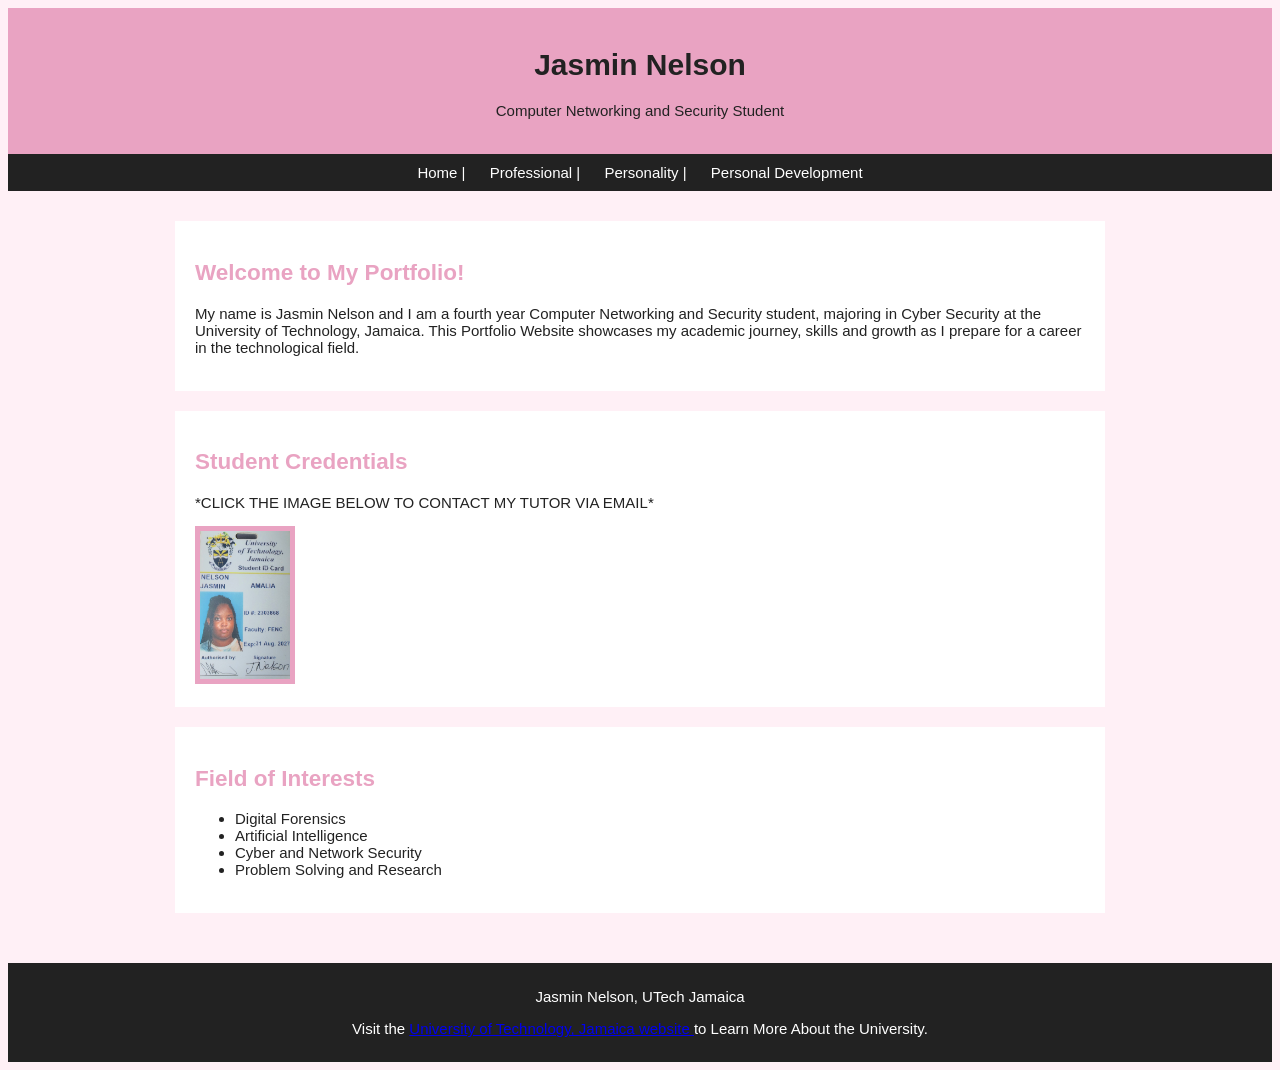
<file: index.html>
<!DOCTYPE html>
<html lang="en">
  
<head>
<meta charset="UTF-8">
<meta name="viewport" content="width=device-width, initial-scale=1.0">
<meta http-equiv="refresh" content="0; url=Codes/index.html">
<title>Jasmin Nelson Portfolio</title>
</head>
  
<body>
<p>If you are not redirected, <a href="Codes/index.html">click here to view my portfolio</a>.</p>
</body>
</html>
</file>
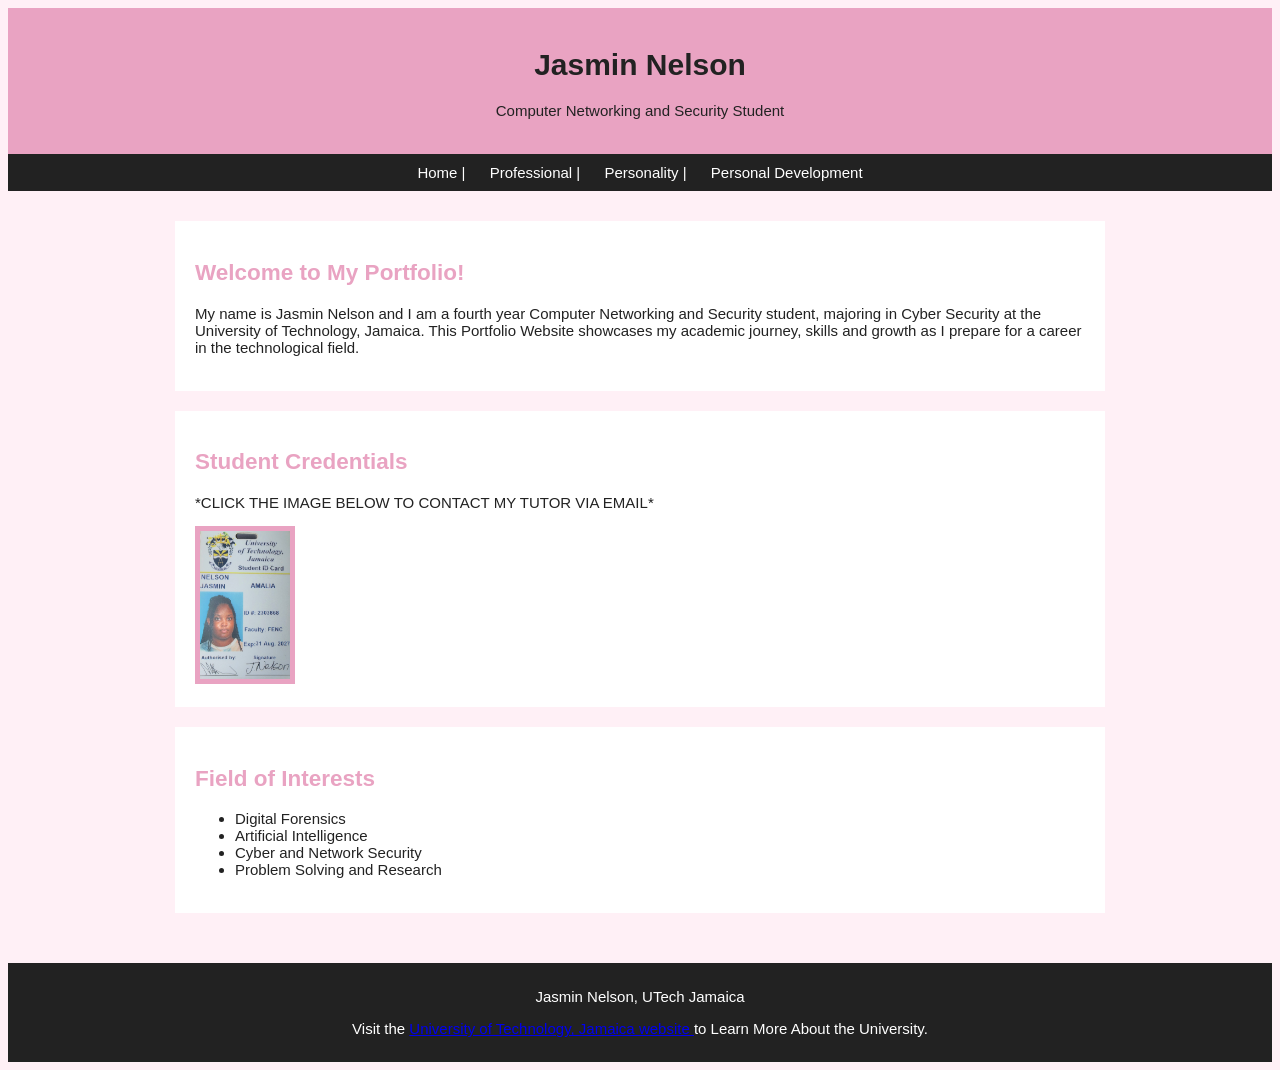
<file: Codes/index.html>
<!-- Jasmin Nelson -->
<!-- Student ID: 2303868 -->
<!-- Web Programming Individual Assignment 1 -->
<!-- HTML for the Student Website -->

<!DOCTYPE html>
<html lang="en">

<head>
<meta charset="UTF-8">
<meta name="viewport" content="width=device-width, initial-scale=1.0">

<title>Jasmin Nelson - Student Website</title>
<link rel="stylesheet" href="../style.css">
</head>

<body>
<header>
<h1>Jasmin Nelson</h1>
<p>Computer Networking and Security Student</p>
</header>

<nav>
<a href="index.html">Home  |</a>
<a href="professional.html">Professional |</a>
<a href="personality.html">Personality |</a>
<a href="development.html">Personal Development</a>
</nav>

<main>

<section class="intro">
<h2>Welcome to My Portfolio!</h2>
<p>My name is Jasmin Nelson and I am a fourth year Computer Networking and Security student, majoring in Cyber Security at the University of Technology, Jamaica. This Portfolio Website showcases my academic journey, skills and growth as I prepare for a career in the technological field.</p> 
</section>

<section>
<h2>Student Credentials</h2>
<p>*CLICK THE IMAGE BELOW TO CONTACT MY TUTOR VIA EMAIL*</p>

<a href="mailto:sirisha.badika@gmail.com?subject=Web%20Programming%20IA1">
<img src="../Assets/jasphoto2.jpg" alt="UTech student ID Photo" class="jasphoto2"> 
</a>
</section>

<section>
<h2>Field of Interests</h2>
<ul>
<li>Digital Forensics</li>
<li>Artificial Intelligence</li>
<li>Cyber and Network Security</li>
<li>Problem Solving and Research</li>
</ul>
</section>
</main>

<footer>
<p>Jasmin Nelson, UTech Jamaica</p>
<p>Visit the <a href="https://www.utech.edu.jm/" target="_blank" rel="noopener noreferrer">
University of Technology, Jamaica website </a> to Learn More About the University.</p>
</footer>

</body>
</html>
</file>
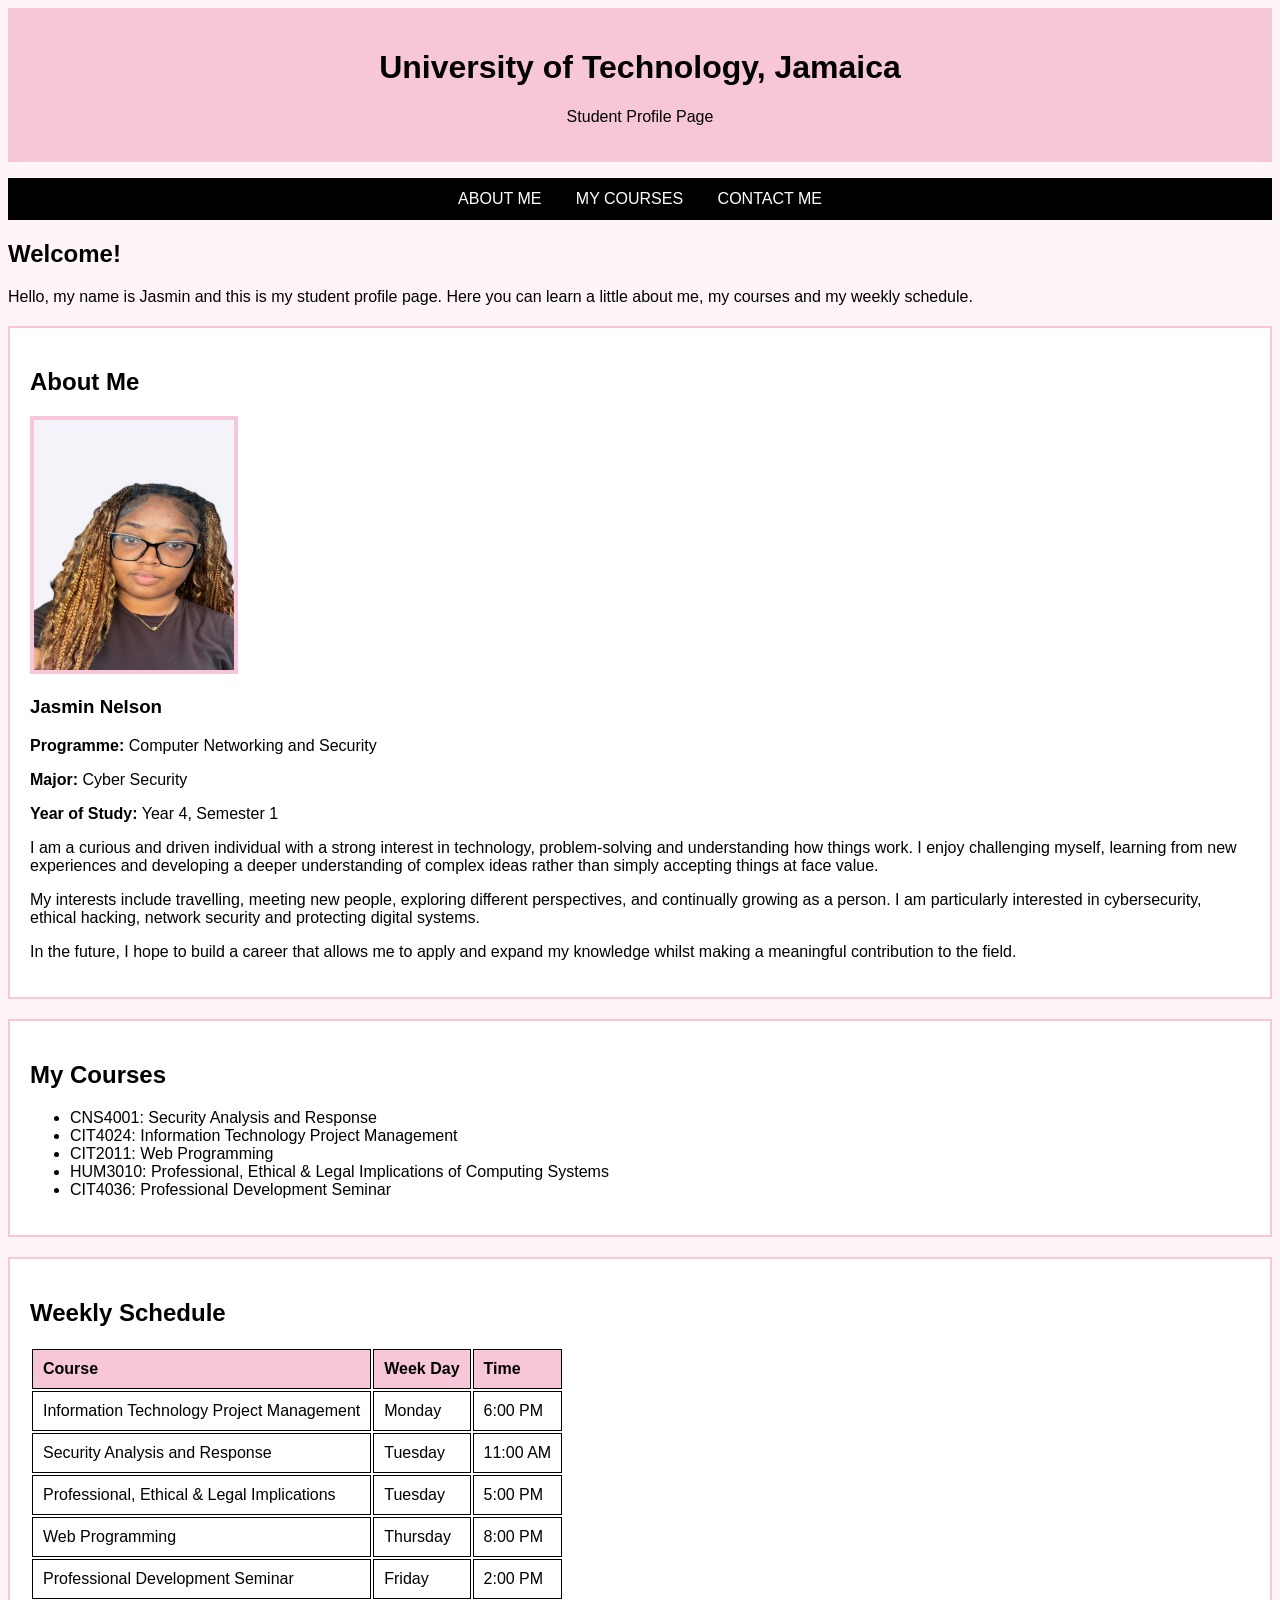
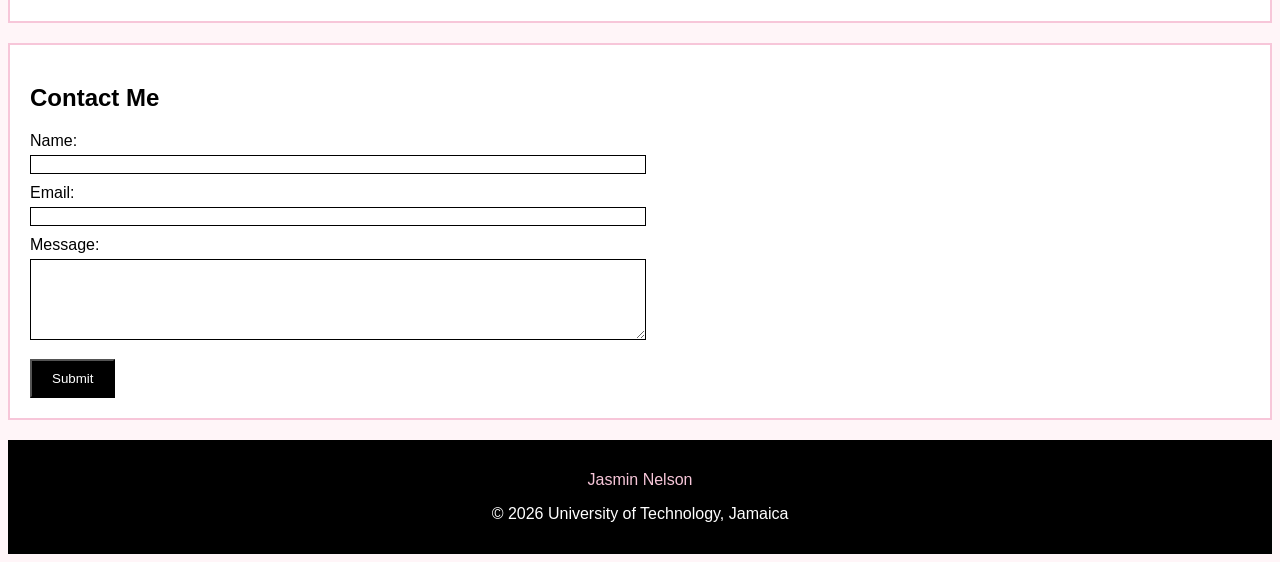
<file: Assets/JasNel-ProfilePage.html>
<!-- Jasmin Nelson -->
<!-- Student ID: 2303868 -->
<!-- Web Programming Lab 1 -->
<!-- HTML for the Student Profile Page -->

<!DOCTYPE html>
<html>


<head>
<title>Jasmin Nelson - Student Profile</title>				<!-- This is shown in the browser tab -->
<link rel="stylesheet" href="JasNel-StyleSheet.css"> 			<!-- This connects the html to the css -->

<meta name="viewport" content="width=device-width, initial-scale=1.0">	
<!-- This is the instructions used for the mobile view of the webpage -->
<!-- width=device is so the webpage adjusts to the actual width of any device -->
<!-- initial-scale is used so that the webpages adjust, first at normal zoom, not too zoomed in or out  -->
</head>


<body>

<!-- This is the header section of the webpage -->
<header>
    <h1>University of Technology, Jamaica</h1>
    <p>Student Profile Page</p>
</header>

<!-- I used an unordered list here for my navigation bar links -->
<ul>
  <li><a href="#about">ABOUT ME</a></li>				<!-- a, creates the hyperlink and href, tells where the link should go on the webpage -->
  <li><a href="#courses">MY COURSES</a></li>
  <li><a href="#contact">CONTACT ME</a></li>
</ul>


<main>
<!-- This is where the main info. is on my webpage -->

<h2>Welcome!</h2>
<p> Hello, my name is Jasmin and this is my student profile page. Here you can learn a little about me, my courses and my weekly schedule.</p>
						

<section id="about">							<!-- I created a section and linked it to the navigation bar with a unique id ! -->
<h2>About Me</h2>

<div class="me">							<!-- I then used div to group my photo and info in a section to format easier with css. -->

<img src="jasphoto.jpg" alt="Photo of Jasmin Nelson">			<!-- This is where my photo is being displayed  -->

<div>
<h3>Jasmin Nelson</h3>
<p> <strong>Programme:</strong> Computer Networking and Security </p>	<!-- strong was used to make specific text bold -->
<p> <strong>Major:</strong>  Cyber Security </p>
<p> <strong>Year of Study:</strong> Year 4, Semester 1 </p>
</div>

</div>									<!-- This is my biography -->

<p> I am a curious and driven individual with a strong interest in technology, problem-solving and understanding how things work. I enjoy challenging myself, learning from new experiences and developing a deeper understanding of complex ideas rather than simply accepting things at face value. </p>

<p> My interests include travelling, meeting new people, exploring different perspectives, and continually growing as a person. I am particularly interested in cybersecurity, ethical hacking, network security and protecting digital systems. </p>

<p> In the future, I hope to build a career that allows me to apply and expand my knowledge whilst making a meaningful contribution to the field. </p>

</section>


<!-- This is the Courses section on the webpage -->
<section id="courses">

<h2>My Courses</h2>
<ul>
  <li>CNS4001: Security Analysis and Response</li>
  <li>CIT4024: Information Technology Project Management</li>
  <li>CIT2011: Web Programming</li>
  <li>HUM3010: Professional, Ethical & Legal Implications of Computing Systems</li>
  <li>CIT4036: Professional Development Seminar</li>
</ul>

</section>


<!-- This is my Weekly Schedule section on the webpage -->
<section>
<h2>Weekly Schedule</h2>

<table>
<tr>
<th>Course</th> <th>Week Day</th> <th>Time</th>
</tr>

<tr>
<td>Information Technology Project Management</td> <td>Monday</td> <td>6:00 PM</td>
</tr>

<tr>
<td>Security Analysis and Response</td> <td>Tuesday</td> <td>11:00 AM</td>
</tr>

<tr>
<td>Professional, Ethical & Legal Implications</td> <td>Tuesday</td> <td>5:00 PM</td>
</tr>

<tr>
<td>Web Programming</td> <td>Thursday</td> <td>8:00 PM</td>
</tr>

<tr>
<td>Professional Development Seminar</td> <td>Friday</td> <td>2:00 PM</td>
</tr>

</table>
</section>


<!-- This is the Contact Section on the webpage -->
<section id="contact">
<h2>Contact Me</h2>

<form>
<label>Name:</label> <input type="text" name="name">				<!-- This creates an input box and tells the browser that  the field is intended for a name  -->

<label>Email:</label> <input type="email" name="email">

<label>Message:</label> <textarea name="message" rows="5"></textarea>		<!-- text area creates a bigger box -->


<input type="submit" value="Submit">						<!-- I then added a submit button -->

</form>

</section>

</main>


<!-- This is the Footer section on the webpage -->
<footer>
<p> <span>Jasmin Nelson</span> </p>						<!-- I used span so i can specifically format my name in the footer -->

<p> &copy; 2026 University of Technology, Jamaica </p>				<!-- &copy was used for the copyright symbol -->

		
</footer>

</body>
</html>
</file>
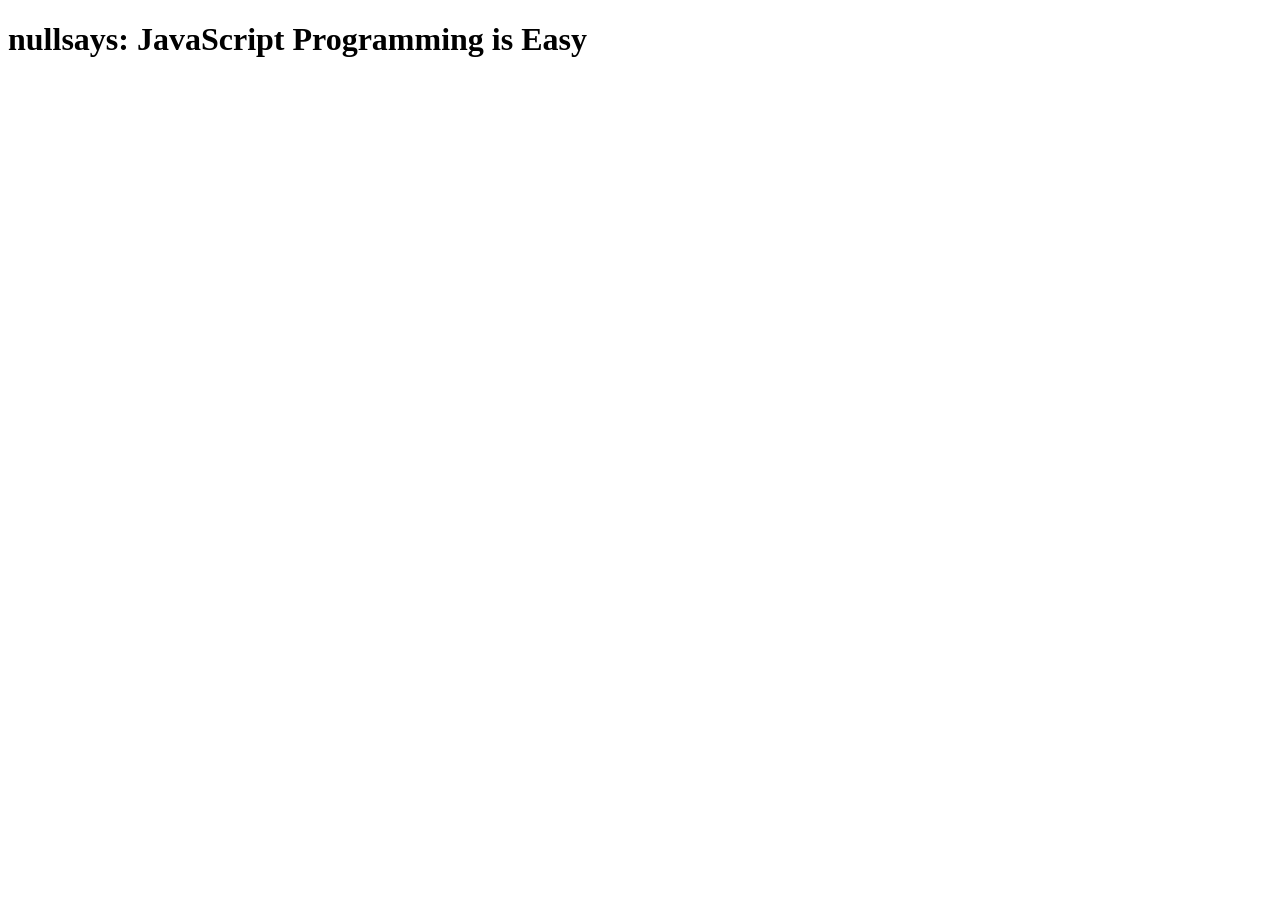
<file: Assets/task2.html>
<!DOCTYPE html>
<html>

<head>
<title>Task 2 - JavaScript</title>
</head>

<body>

<h1 id="message">JavaScript Programming is Easy</h1>

<script>
        
let firstName = prompt("Enter your first name:");    
let messageColour = prompt("Enter the colour of the message:");      
let messageSize = prompt("Enter the font size (e.g. 30px):");

        
document.getElementById("message").innerHTML =
firstName + "says: JavaScript Programming is Easy";

       
document.getElementById("message").style.color = messageColour;    
document.getElementById("message").style.fontSize = messageSize;
</script>

</body>
</html>
</file>
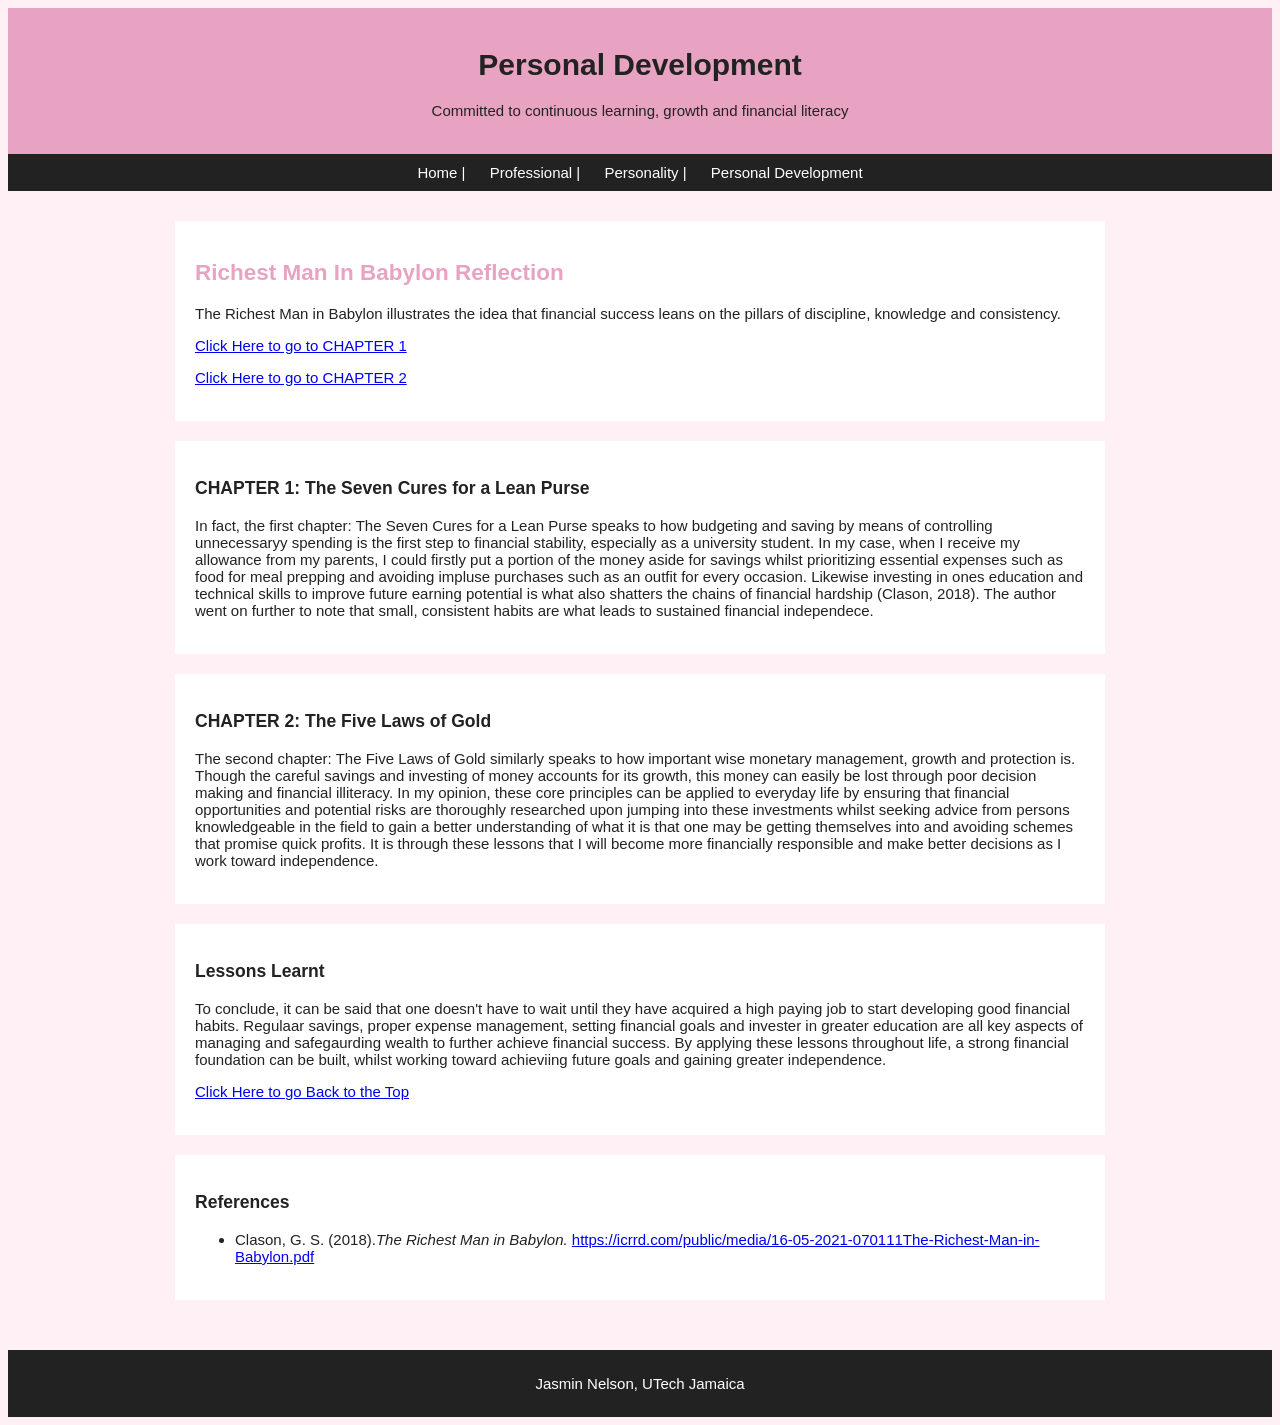
<file: Codes/development.html>
<!-- Jasmin Nelson -->
<!-- Student ID: 2303868 -->
<!-- Web Programming Individual Assignment 1 -->
<!-- HTML for the Student Website: Personality Profile -->

<!DOCTYPE html>
<html lang="en">

<head>
<meta charset="UTF-8">
<meta name="viewport" content="width=device-width, initial-scale=1.0">

<title>Jasmin Nelson - Student Website: Personal Development Profile</title>
<link rel="stylesheet" href="../style.css">
</head>

<body id="top">

<header>
<h1>Personal Development</h1>
<p>Committed to continuous learning, growth and financial literacy</p>
</header>

<nav>
<a href="index.html">Home  |</a>
<a href="professional.html">Professional |</a>
<a href="personality.html">Personality |</a>
<a href="development.html">Personal Development</a>
</nav>

<main>
<section>
<h2>Richest Man In Babylon Reflection</h2>
<p>The Richest Man in Babylon illustrates the idea that financial success leans on the pillars of discipline, knowledge and consistency.</p>
<p><a href="#chap1">Click Here to go to CHAPTER 1</a></p>
<p><a href="#chap2">Click Here to go to CHAPTER 2</a></p>
</section>

<section id="chap1">
<h3>CHAPTER 1: The Seven Cures for a Lean Purse</h3>
<p>In fact, the first chapter: The Seven Cures for a Lean Purse speaks to how budgeting and saving by means of controlling unnecessaryy spending is the first step to financial stability, especially as a university student. In my case, when I receive my allowance from my parents, I could firstly put a portion of the money aside for savings whilst prioritizing essential expenses such as food for meal prepping and avoiding impluse purchases such as an outfit for every occasion. Likewise investing in ones education and technical skills to improve future earning potential is what also shatters the chains of financial hardship (Clason, 2018). The author went on further to note that small, consistent habits are what leads to sustained financial independece.</p>
</section>

<section id="chap2">
<h3>CHAPTER 2: The Five Laws of Gold</h3>
<p>The second chapter: The Five Laws of Gold similarly speaks to how important wise monetary management, growth and protection is. Though the careful savings and investing of money accounts for its growth, this money can easily be lost through poor decision making and financial illiteracy. In my opinion, these core principles can be applied to everyday life by ensuring that financial opportunities and potential risks are thoroughly researched upon jumping into these investments whilst seeking advice from persons knowledgeable in the field to gain a better understanding of what it is that one may be getting themselves into and avoiding schemes that promise quick profits. It is through these lessons that I will become  more financially responsible and make better decisions as I work toward independence.</p>
</section>

<section>
<h3>Lessons Learnt</h3>
<p>To conclude, it can be said that one doesn't have to wait until they have acquired a high paying job to start developing good financial habits. Regulaar savings, proper expense management, setting financial goals and invester in greater education are all key aspects of managing and safegaurding wealth to further achieve financial success. By applying these lessons throughout life, a strong financial foundation can be built, whilst working toward achieviing future goals and gaining greater independence.</p>

<p><a href="#top">Click Here to go Back to the Top</a></p>
</section>

<section>
<h3>References</h3>

<ul>
<li>
Clason, G. S. (2018).<i>The Richest Man in Babylon.</i>
<a href="https://icrrd.com/public/media/16-05-2021-070111The-Richest-Man-in-Babylon.pdf" target="_blank">https://icrrd.com/public/media/16-05-2021-070111The-Richest-Man-in-Babylon.pdf</a>
</li>
</ul>
</section>

</main>

<footer>
<p>Jasmin Nelson, UTech Jamaica</p>
</footer>

</body>
</html>
</file>
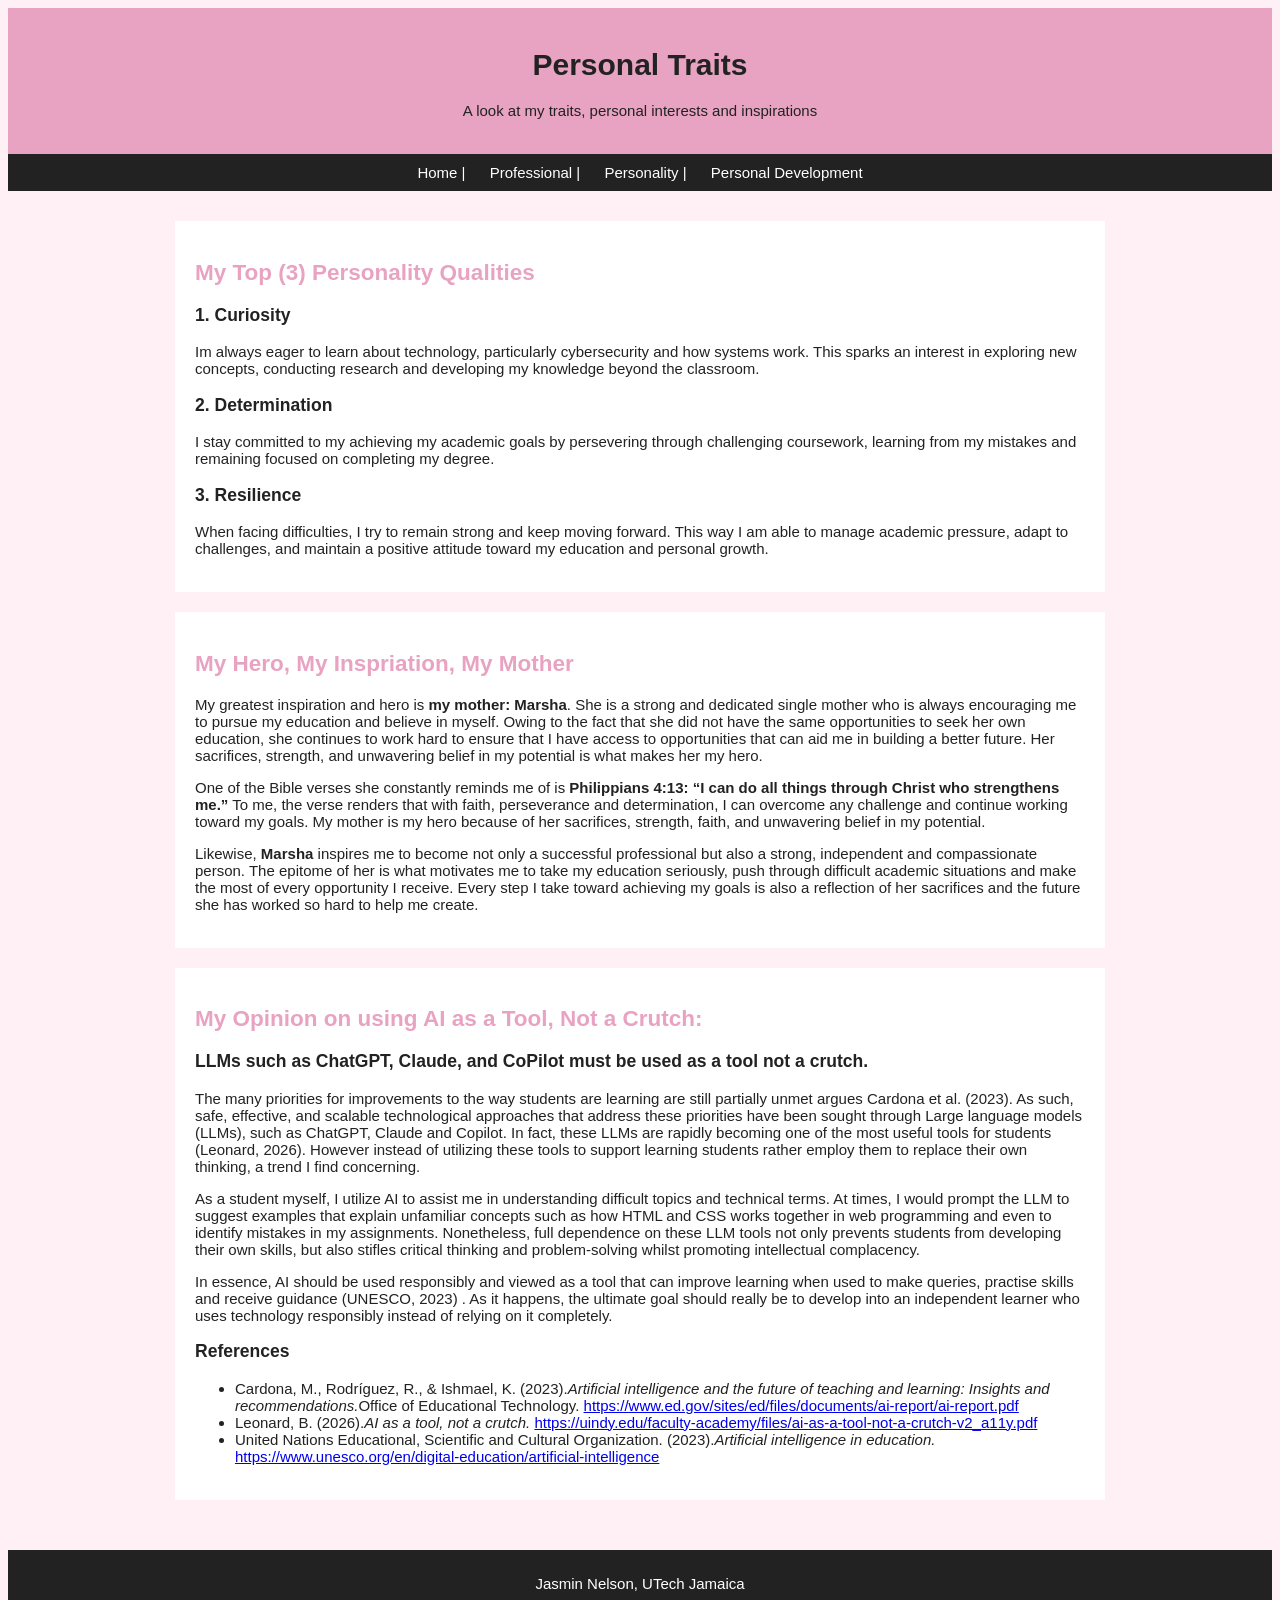
<file: Codes/personality.html>
<!-- Jasmin Nelson -->
<!-- Student ID: 2303868 -->
<!-- Web Programming Individual Assignment 1 -->
<!-- HTML for the Student Website: Personality Profile -->

<!DOCTYPE html>
<html lang="en">

<head>
<meta charset="UTF-8">
<meta name="viewport" content="width=device-width, initial-scale=1.0">

<title>Jasmin Nelson - Student Website: Personality Profile</title>
<link rel="stylesheet" href="../style.css">
</head>

<body>

<header>
<h1>Personal Traits</h1>
<p>A look at my traits, personal interests and inspirations</p>
</header>

<nav>
<a href="index.html">Home  |</a>
<a href="professional.html">Professional |</a>
<a href="personality.html">Personality |</a>
<a href="development.html">Personal Development</a>
</nav>

<main>
<section>
<h2>My Top (3) Personality Qualities</h2>

<h3>1. Curiosity</h3>
<p>Im always eager to learn about technology, particularly cybersecurity and how systems work. This sparks an interest in exploring new concepts, conducting research and developing my knowledge beyond the classroom. 
</p>

<h3>2. Determination</h3>
<p>I stay committed to my achieving my academic goals by persevering through challenging coursework, learning from my mistakes and remaining focused on completing my degree.

<h3>3. Resilience</h3>
<p>When facing difficulties, I try to remain strong and keep moving forward. This way I am able to manage academic pressure, adapt to challenges, and maintain a positive attitude toward my education and personal growth.</p>
</section>

<section>
<h2>My Hero, My Inspriation, My Mother</h2>
<p>My greatest inspiration and hero is <b>my mother: Marsha</b>. She is a strong and dedicated single mother who is always encouraging me to pursue my education and believe in myself. Owing to the fact that she did not have the same opportunities to seek her own education, she continues to work hard to ensure that I have access to opportunities that can aid me in building a better future. Her sacrifices, strength, and unwavering belief in my potential is what makes her my hero.</p>

<p>One of the Bible verses she constantly reminds me of is <b>Philippians 4:13: “I can do all things through Christ who strengthens me.”</b> To me, the verse renders that with faith, perseverance and determination, I can overcome any challenge and continue working toward my goals. My mother is my hero because of her sacrifices, strength, faith, and unwavering belief in my potential.</p>

<p>Likewise, <b>Marsha</b> inspires me to become not only a successful professional but also a strong, independent and compassionate person. The epitome of her is what motivates me to take my education seriously, push through difficult academic situations and make the most of every opportunity I receive. Every step I take toward achieving my goals is also a reflection of her sacrifices and the future she has worked so hard to help me create.</p>
</section>
 
    
<section>
<h2>My Opinion on using AI as a Tool, Not a Crutch:</h2>
<h3>LLMs such as ChatGPT, Claude, and CoPilot must be used as a
tool not a crutch.</h3>

<p>The many priorities for improvements to the way students are learning are still partially unmet argues Cardona et al. (2023). As such, safe, effective, and scalable technological approaches that address these priorities have been sought through Large language models (LLMs), such as ChatGPT, Claude and Copilot. In fact, these LLMs are rapidly becoming one of the most useful tools for students (Leonard, 2026). However instead of utilizing these tools to support learning students rather employ them to replace their own thinking, a trend I find concerning.</p>

<p>As a student myself, I utilize AI to assist me in understanding difficult topics and technical terms. At times, I would prompt the LLM to suggest examples that explain unfamiliar concepts such as how HTML and CSS works together in web programming and even to identify mistakes in my assignments. Nonetheless, full dependence on these LLM tools not only prevents students from developing their own skills, but also stifles critical thinking and problem-solving whilst promoting intellectual complacency.</p>

<p>In essence, AI should be used responsibly and viewed as a tool that can improve learning when used to make queries, practise skills and receive guidance (UNESCO, 2023) . As it happens, the ultimate goal should really be to develop into an independent learner who uses technology responsibly instead of relying on it completely.</p>

           
<h3>References</h3>

<ul>
<li>
Cardona, M., Rodríguez, R., &amp; Ishmael, K. (2023).<i>Artificial intelligence and the future of teaching and learning: Insights and recommendations.</i>Office of Educational Technology.

<a href="https://www.ed.gov/sites/ed/files/documents/ai-report/ai-report.pdf" target="_blank">https://www.ed.gov/sites/ed/files/documents/ai-report/ai-report.pdf</a>
</li>

<li>
Leonard, B. (2026).<i>AI as a tool, not a crutch.</i>

<a href="https://uindy.edu/faculty-academy/files/ai-as-a-tool-not-a-crutch-v2_a11y.pdf" target="_blank">https://uindy.edu/faculty-academy/files/ai-as-a-tool-not-a-crutch-v2_a11y.pdf</a>
</li>

<li>
United Nations Educational, Scientific and Cultural Organization. (2023).<i>Artificial intelligence in education.</i>

<a href="https://www.unesco.org/en/digital-education/artificial-intelligence" target="_blank">https://www.unesco.org/en/digital-education/artificial-intelligence</a>
</li>
</ul>
</section>


</main>
<footer>
<p>Jasmin Nelson, UTech Jamaica</p>
</footer>

</body>
</html>
</file>
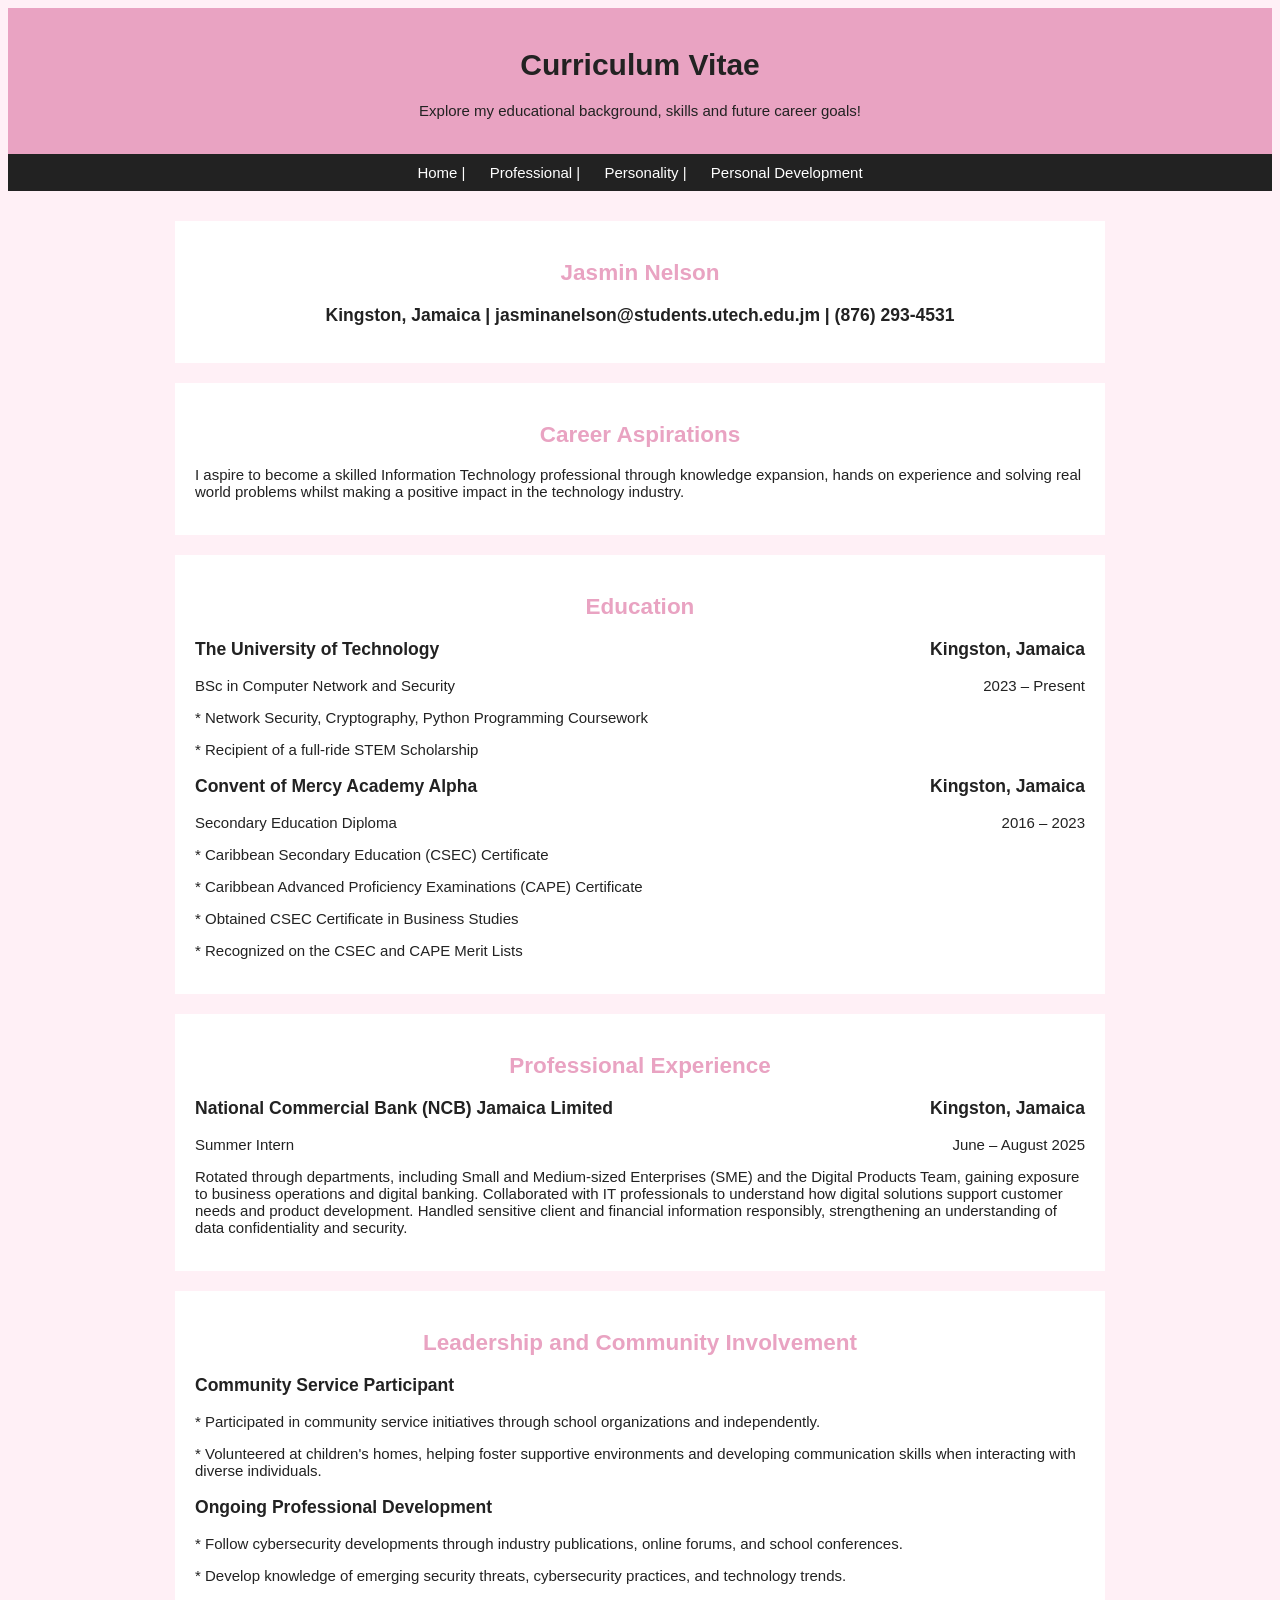
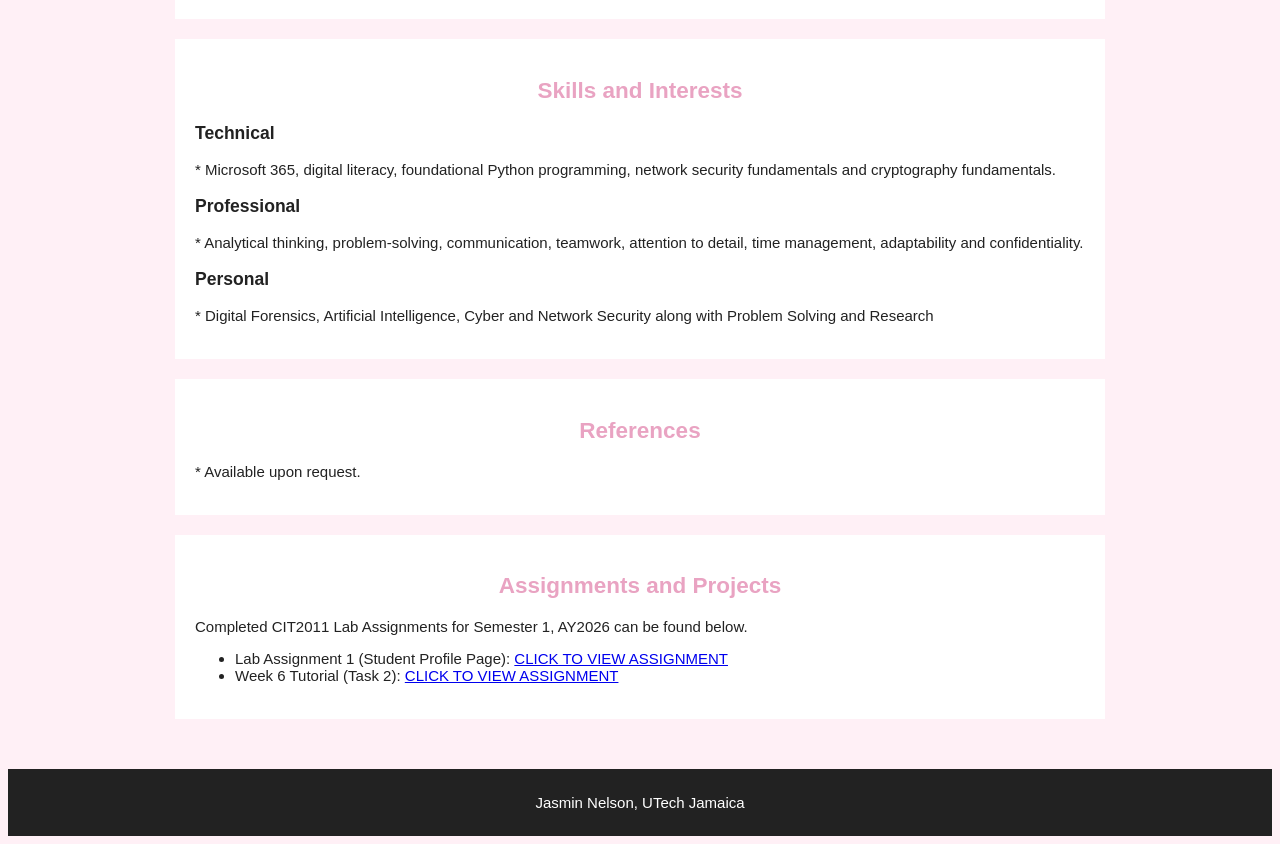
<file: Codes/professional.html>
<!-- Jasmin Nelson --> 
<!-- Student ID: 2303868 --> 
<!-- Web Programming Individual Assignment 1 --> 
<!-- HTML for the Student Website: Professional Profile --> 

<!DOCTYPE html> 
<html lang="en"> 

<head> 
<meta charset="UTF-8"> 
<meta name="viewport" content="width=device-width, initial-scale=1.0"> 

<title>Jasmin Nelson - Student Website: Professional Profile</title> 
<link rel="stylesheet" href="../style.css"> 
</head> 

<body> 

<header> 
<h1>Curriculum Vitae</h1> 
<p>Explore my educational background, skills and future career goals!</p> 
</header> 

<nav> 
<a href="index.html">Home  |</a> 
<a href="professional.html">Professional |</a> 
<a href="personality.html">Personality |</a> 
<a href="development.html">Personal Development</a> 
</nav> 

<main> 

<section> 
<h2 style="text-align: center;">Jasmin Nelson</h2> 
<h3 style="text-align: center;">Kingston, Jamaica | jasminanelson@students.utech.edu.jm | (876) 293-4531</h3> 
</section> 

<section> 
<h2 style="text-align: center;">Career Aspirations</h2> 
<p>I aspire to become a skilled Information Technology professional through knowledge expansion, hands on experience and solving real world problems whilst making a positive impact in the technology industry.</p> 
</section> 

<section> 
<h2 style="text-align: center;">Education</h2> 
<h3>The University of Technology <span style="text-align: right; float: right;">Kingston, Jamaica</span></h3> 
<p>BSc in Computer Network and Security <span style="text-align: right; float: right;">2023 – Present</span></p> 
<p>* Network Security, Cryptography, Python Programming Coursework</p> 
<p>* Recipient of a full-ride STEM Scholarship</p> 

<h3>Convent of Mercy Academy Alpha <span style="text-align: right; float: right;">Kingston, Jamaica</span></h3> 
<p>Secondary Education Diploma <span style="text-align: right; float: right;">2016 – 2023</span></p> 
<p>* Caribbean Secondary Education (CSEC) Certificate</p> 
<p>* Caribbean Advanced Proficiency Examinations (CAPE) Certificate</p> 
<p>* Obtained CSEC Certificate in Business Studies</p> 
<p>* Recognized on the CSEC and CAPE Merit Lists</p> 
</section> 

<section> 
<h2 style="text-align: center;">Professional Experience</h2> 
<h3>National Commercial Bank (NCB) Jamaica Limited <span style="text-align: right; float: right;">Kingston, Jamaica</span></h3> 
<p>Summer Intern <span style="text-align: right; float: right;"> June – August 2025</span></p> 
<p>Rotated through departments, including Small and Medium-sized Enterprises (SME) and the Digital Products Team, gaining exposure to business operations and digital banking. Collaborated with IT professionals to understand how digital solutions support customer needs and product development. Handled sensitive client and financial information responsibly, strengthening an understanding of data confidentiality and security.</p> 
</section> 

<section> 
<h2 style="text-align: center;">Leadership and Community Involvement</h2> 
<h3>Community Service Participant</h3> 
<p>* Participated in community service initiatives through school organizations and independently.</p> 
<p>* Volunteered at children's homes, helping foster supportive environments and developing communication skills when interacting with diverse individuals.</p> 

<h3>Ongoing Professional Development</h3> 
<p>* Follow cybersecurity developments through industry publications, online forums, and school conferences.</p> 
<p>* Develop knowledge of emerging security threats, cybersecurity practices, and technology trends.</p> 
</section> 

<section> 
<h2 style="text-align: center;">Skills and Interests</h2> 
<h3>Technical</h3> 
<p>* Microsoft 365, digital literacy, foundational Python programming, network security fundamentals and cryptography fundamentals.</p> 

<h3>Professional</h3> 
<p>* Analytical thinking, problem-solving, communication, teamwork, attention to detail, time management, adaptability and confidentiality.</p> 

<h3>Personal</h3> 
<p>* Digital Forensics, Artificial Intelligence, Cyber and Network Security along with Problem Solving and Research</p> 
</section> 

<section> 
<h2 style="text-align: center;">References</h2> 
<p>* Available upon request.</p> 
</section> 

<section> 
<h2 style="text-align: center;">Assignments and Projects</h2> 
<p>Completed CIT2011 Lab Assignments for Semester 1, AY2026 can be found below. </p> 

<ul> 
<li> 
Lab Assignment 1 (Student Profile Page): <a href="../Assets/JasNel-ProfilePage.html">CLICK TO VIEW ASSIGNMENT</a> 
</li> 
<li> 
Week 6 Tutorial (Task 2): <a href="../Assets/task2.html">CLICK TO VIEW ASSIGNMENT</a> 
</li> 
</ul> 
</section> 

</main> 

<footer> 
<p>Jasmin Nelson, UTech Jamaica</p> 
</footer> 

</body> 
</html>
</file>
<file: style.css>
/* Jasmin Nelson */
/* Student ID: 2303868 */
/* Web Programming Individual Assignment 1 */
/* CSS for the Student Portfolio Website */

/* The colours and font used throughout the website */
:root {--pink: #e9a3c2; --light-pink: #fff0f6; --black: #222222; --white: #ffffff; --font: Arial;}

/* This makes the element sizes easier to control */
* {box-sizing: border-box;}



/* This styles the whole webpage */
body {font-family: var(--font); font-size: 15px; background-color: var(--light-pink); color: var(--black);}

/* This styles the top of the page */
header {background-color: var(--pink); text-align: center; padding: 20px;}

/* This styles the navigation bar */
nav {background-color: var(--black); text-align: center; padding: 10px;}

/* This styles the navigation links */
nav a {color: var(--white); text-decoration: none; margin: 10px;}

/* This changes link colour when the mouse is over it */
nav a:hover {color: var(--pink);}



/* This styles the main content area on the page */
main {max-width: 950px; margin: 20px auto; padding: 10px;}



/* This styles each section individually on the page*/
section {background-color: var(--white); padding: 20px; margin-bottom: 20px;}

/* This styles the section headings */
h2 {color: var(--pink);}



/* This makes the ID picture smaller */
.jasphoto2 {width: 100px; border: 5px solid var(--pink);} 

/* This styles the bottom of the page */
footer {background-color: var(--black); color: var(--white); text-align: center; padding: 10px;}



/* This changes the layout on small screens */
@media (max-width: 600px) {
body {font-size: 10px;}
header {padding: 15px 10px;}

header h1 {font-size: 15px;}
nav a {display: block; margin: 6px;}

main {margin: 10px auto; padding: 10px;}

section {padding: 10px; margin-bottom: 10px;}

h2 {font-size: 15px;}
footer {font-size: 10px;}
}
</file>
<file: Assets/JasNel-StyleSheet.css>
/* Jasmin Nelson */
/* Student ID: 2303868 */
/* Web Programming Lab 1 */
/* CSS for the Student Profile Page */


/* This first section basiclly formats everything on the webpage */
body { 
font-family: Sans-serif;
background-color: #fff5f8;	/* I used a light pink color for the background */
}


/* This section formats the Header on the webpage */
header {
background-color: #f7c6d9;	/* I used a darker pink color for the header background */
text-align: center;
padding: 20px;			/* I wanted a bit of space around the words in the header */
}


/* This section formats the Navigation Bar on the webpage */
body > ul { 			/* Here, I only wanted the list from the body to be formatted */
background-color: black;
padding: 12px;
text-align: center;
list-style-type: none; 		/* I wanted to remove the bullet points from the list */
}

body > ul li { 			/* Then I wanted each item from the list to be formatted */
display: inline; 		/* This is so the items are displayed beside each other, not vertically */
margin: 15px; 			/* I wanted a bit of space between the words */
}

body > ul li a {		/* At first, because the words are actually links, they were blue and underlined so... */
color: white;			/* This is to change the font color to white */
text-decoration: none;		/* While this removes the underline */
}

body > ul li a:hover {
color: #f7c6d9;	 		/* For visuals, the links actually changes to pink when you hover over it */
}
		


/* This formats the main sections on the webpage */
section {
background-color: white;	/* I made each section white so its easier to read */
padding: 20px;			/* I wanted a bit of space around the words in each section */
border: 2px solid #f7c6d9;	/* I also wanted a pink border around each section */
margin-top: 20px;		/* and I wanted a bit of space between each section */
}


/* This formats the photo in the "About Me" section on the webpage */
.me img {
width: 200px; 			/* This makes the photo 200 pixels wide*/
height: 250px; 			/* This makes the photo 250 pixels high*/
border: 4px solid #f7c6d9;	/* I also wanted a pink border around the photo */
}

/* This formats the table in the "Weekly Schedule" section on the webpage */ 
th {
background-color: #f7c6d9; 	/* I wanted a pink background for the table headings */	
}

th, td {			
border: 1px solid black;	/* I also wanted a thin border around the cells of the table */
padding: 10px;			/* and a bit of space inside the cells */
text-align: left;
}

/* This formats the form in the "Contact Me" section on the webpage */ 
label {
display: block;			/* So the labels are in their own line */
margin-top: 10px;		/* For space above each label*/
margin-bottom: 5px;		/* For space between each label and input box*/
}

input[type="text"],
input[type="email"],
textarea {	
border: 1px solid black;
width: 50%; 			/* This makes the input box wider */
}

input[type="submit"] {
display: block;
margin-top: 15px;		/* This adds space between the button and the form */
background-color: black;	/* This makes the button black */
color: white;			/* This makes the words in the button white */
padding: 10px 20px;		/* This makes the button bigger */
}

input[type="submit"]:hover {
background-color: #f7c6d9;  	/* For visuals, the button actually changes to pink when you hover over it, and the words inside change to black */
color: black;
}


/* This formats the form in the Footer section on the webpage */
footer {
background-color: black;	/* This makes the background black */
color: white;
text-align: center;
padding: 15px;			/* So there is more space in the footer */
margin-top: 20px;		/* I wanted a bit of space above the footer */
}

footer span {
    color: #f7c6d9;		/* I used span so i can specifically format my name in the footer */
}


/* This formats the mobile layout of the webpage */
/* If a screen if 600 or less pixels wide, this allows the webppage to fit all the same */

@media screen and (max-width: 600px) {

body {
margin: 10px;
font-size: 15px;
}

body > ul li {			
display: block;			/* Allows the navigation section to appear vertically */
margin: 8px;			/* Adds space between the navigation titles */

}


.me img {
margin-bottom: 15px;		/* I wanted more space under the photo */
}



table {
font-size: 12px;		/* Reduced the table text to fit a small screen */
}



input[type="text"],
input[type="email"],
textarea {
width: 80%;			/* Resize the form text to fit better */
}
}
</file>
